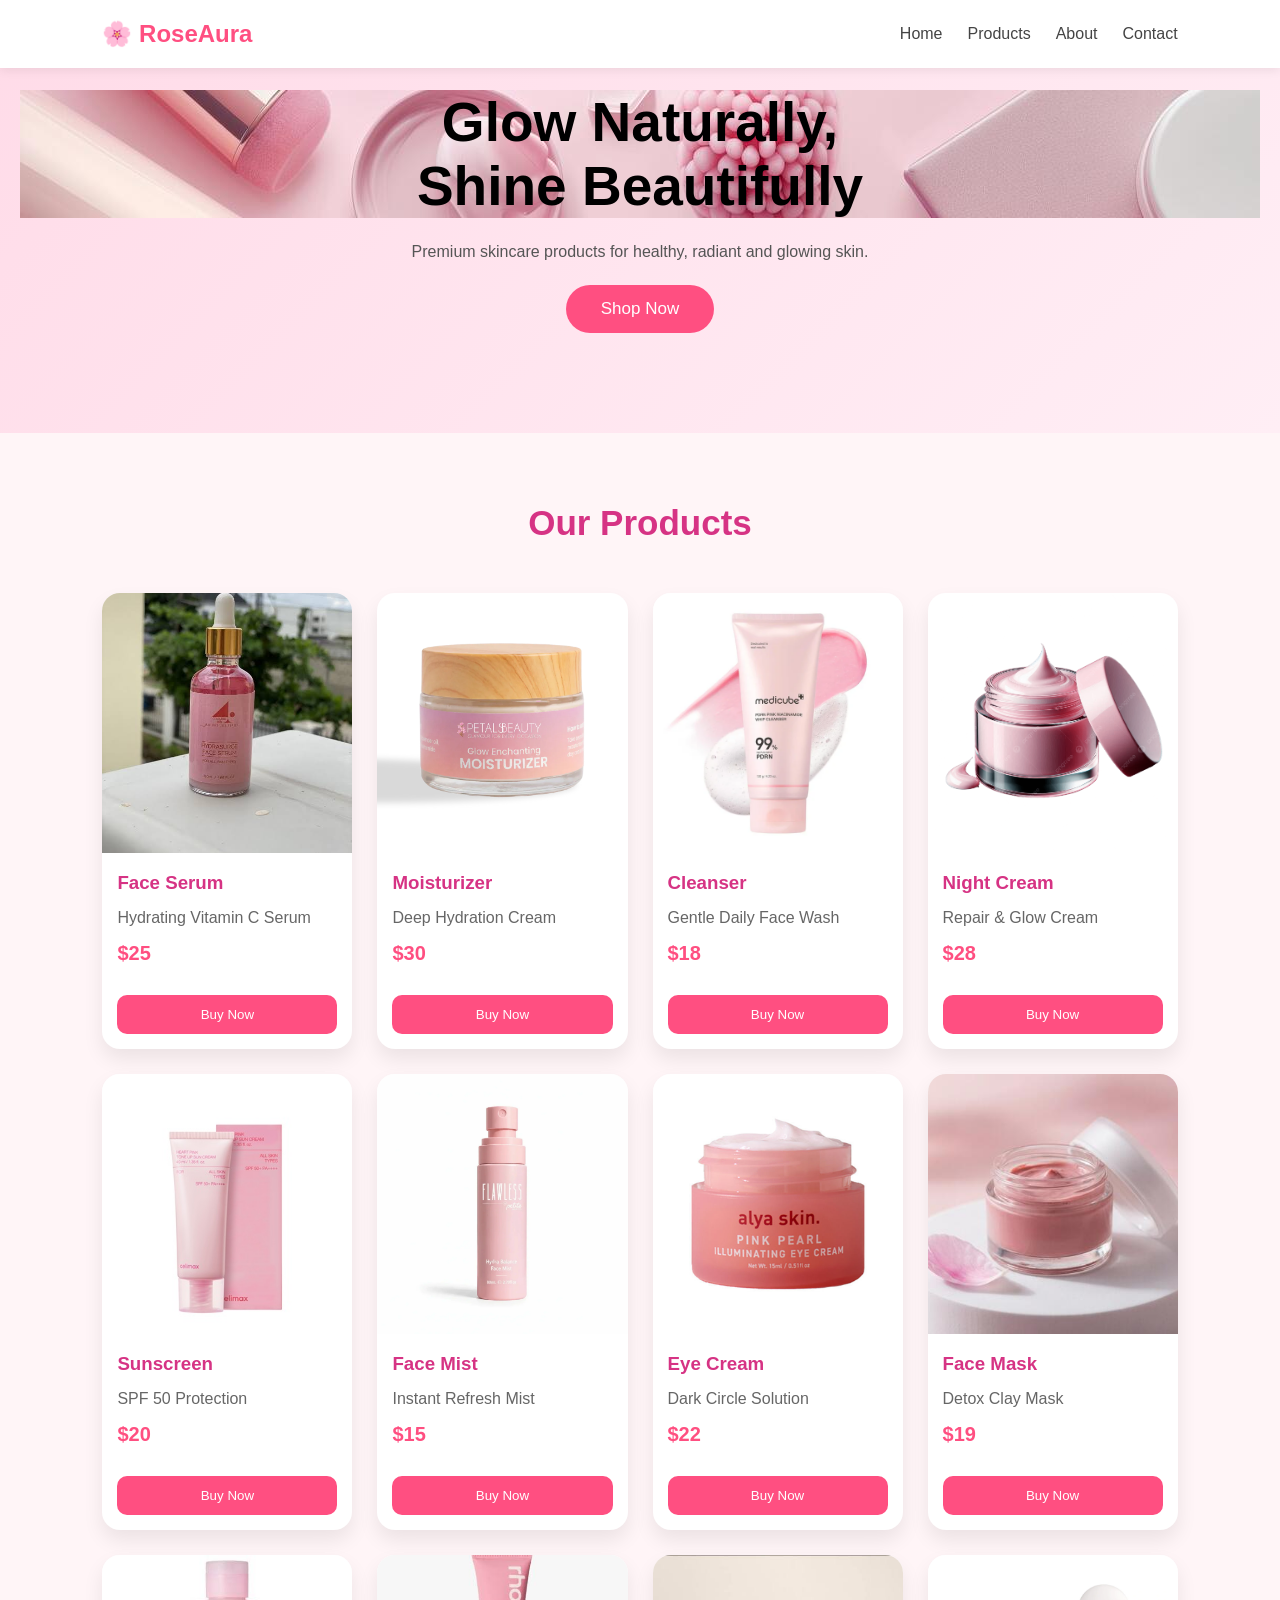
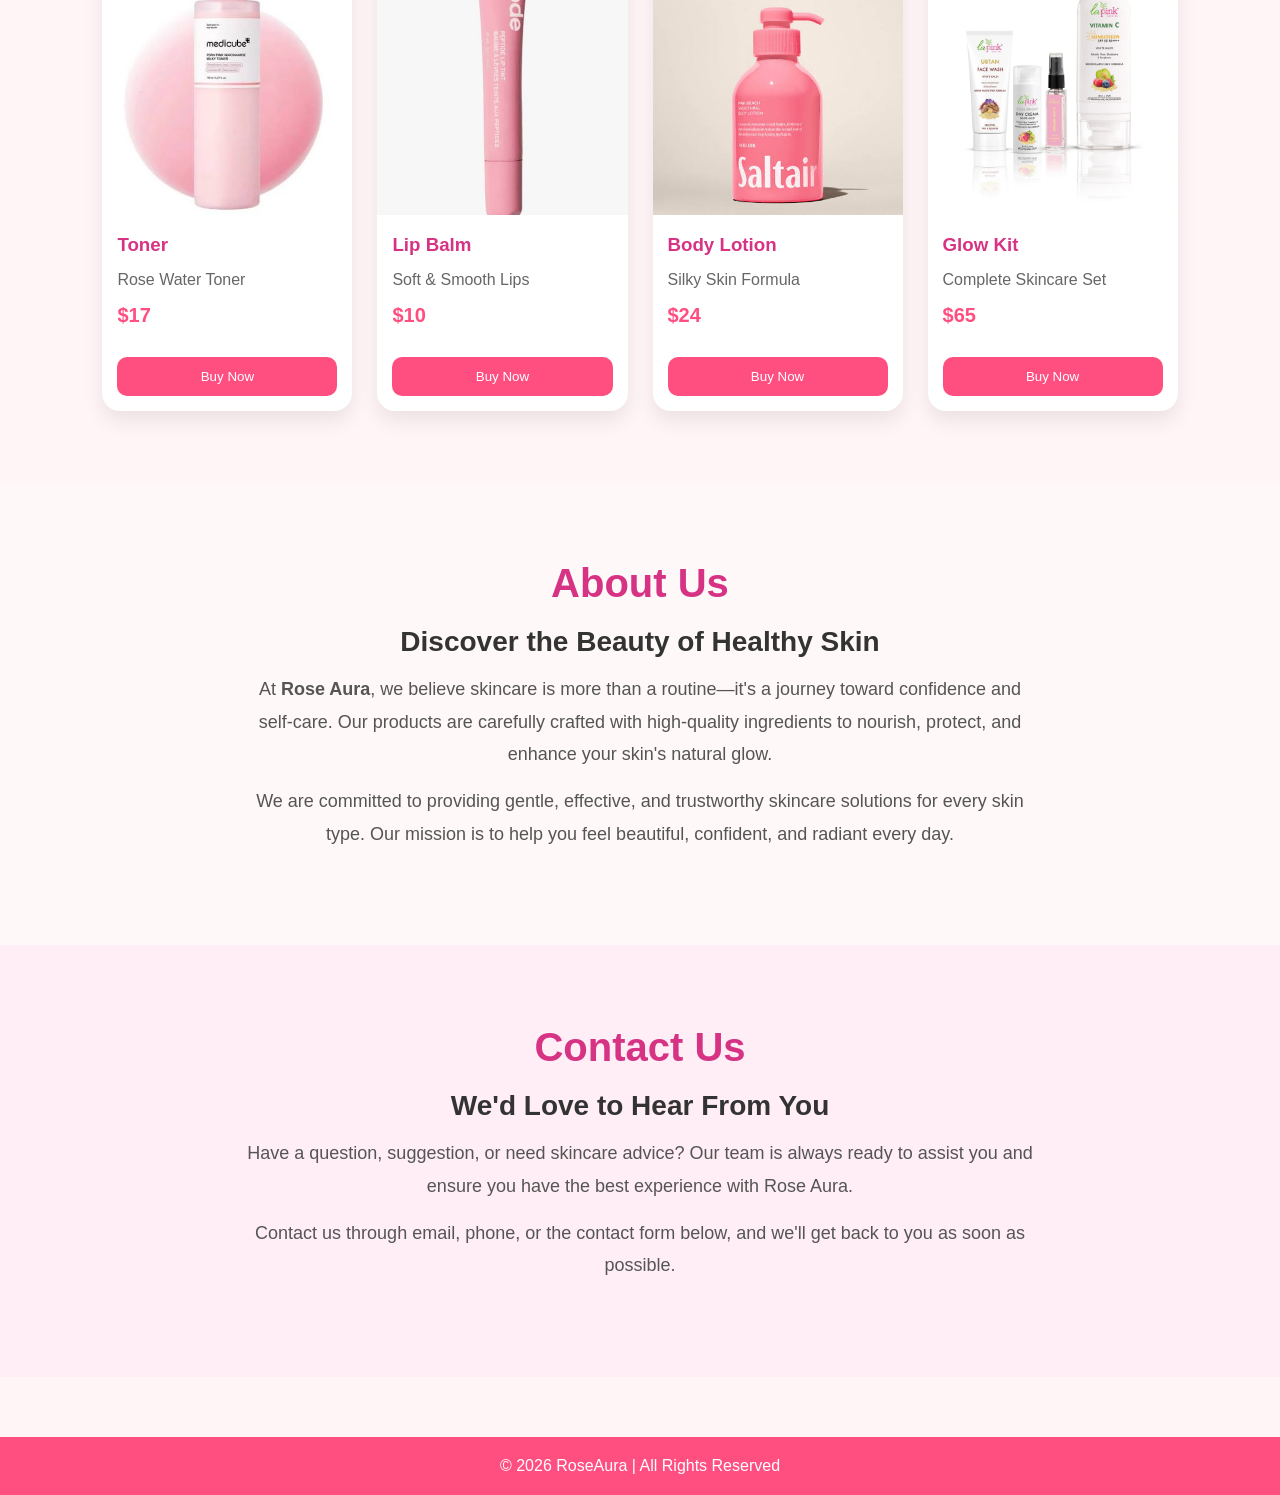
<file: project 2/index.html>
<!DOCTYPE html>
<html lang="en">

<head>
    <meta charset="UTF-8">
    <meta name="viewport" content="width=device-width, initial-scale=1.0">
    <title>RoseAura - Skincare</title>
    <link rel="stylesheet" href="style.css">
</head>

<body>

    <header>
        <nav>
            <h2>🌸 RoseAura</h2>

            <ul>
                <li><a href="#home">Home</a></li>
                <li><a href="#products">Products</a></li>
                <li><a href="#about">About</a></li>
                <li><a href="#contact">Contact</a></li>
            </ul>
        </nav>

        <div id="home" class="hero">
            <h1>Glow Naturally,<br> Shine Beautifully</h1>
            <p>Premium skincare products for healthy, radiant and glowing skin.</p>

            <button>Shop Now</button>
        </div>
    </header>


    <section id="products" class="products">

        <h2>Our Products</h2>

        <div class="card-container">


            <div class="card">
                <img src="./images/face serum.jpeg" alt="">
                <h3>Face Serum</h3>
                <p>Hydrating Vitamin C Serum</p>
                <span>$25</span>
                <button>Buy Now</button>
            </div>


            <div class="card">
                <img src="./images/moisturizer.webp" alt="">
                <h3>Moisturizer</h3>
                <p>Deep Hydration Cream</p>
                <span>$30</span>
                <button>Buy Now</button>
            </div>


            <div class="card">
                <img src="./images/cleanser.webp" alt="">
                <h3>Cleanser</h3>
                <p>Gentle Daily Face Wash</p>
                <span>$18</span>
                <button>Buy Now</button>
            </div>


            <div class="card">
                <img src="./images/night cream.png" alt="">
                <h3>Night Cream</h3>
                <p>Repair & Glow Cream</p>
                <span>$28</span>
                <button>Buy Now</button>
            </div>


            <div class="card">
                <img src="./images/sunscream.jpg" alt="">
                <h3>Sunscreen</h3>
                <p>SPF 50 Protection</p>
                <span>$20</span>
                <button>Buy Now</button>
            </div>


            <div class="card">
                <img src="./images/face mist.webp" alt="">
                <h3>Face Mist</h3>
                <p>Instant Refresh Mist</p>
                <span>$15</span>
                <button>Buy Now</button>
            </div>


            <div class="card">
                <img src="./images/eye cream.jpeg" alt="">
                <h3>Eye Cream</h3>
                <p>Dark Circle Solution</p>
                <span>$22</span>
                <button>Buy Now</button>
            </div>


            <div class="card">
                <img src="./images/face-mask.jpeg" alt="">
                <h3>Face Mask</h3>
                <p>Detox Clay Mask</p>
                <span>$19</span>
                <button>Buy Now</button>
            </div>


            <div class="card">
                <img src="./images/toner.jpeg" alt="">
                <h3>Toner</h3>
                <p>Rose Water Toner</p>
                <span>$17</span>
                <button>Buy Now</button>
            </div>


            <div class="card">
                <img src="./images/lip balm.jpeg" alt="">
                <h3>Lip Balm</h3>
                <p>Soft & Smooth Lips</p>
                <span>$10</span>
                <button>Buy Now</button>
            </div>


            <div class="card">
                <img src="./images/body lotion.jpeg" alt="">
                <h3>Body Lotion</h3>
                <p>Silky Skin Formula</p>
                <span>$24</span>
                <button>Buy Now</button>
            </div>


            <div class="card">
                <img src="./images/glow kit.webp" alt="">
                <h3>Glow Kit</h3>
                <p>Complete Skincare Set</p>
                <span>$65</span>
                <button>Buy Now</button>
            </div>

        </div>

    </section>
   <section id="about" class="about-us">
    <h2>About Us</h2>

    <div class="about-content">
        <h3>Discover the Beauty of Healthy Skin</h3>

        <p>
            At <strong>Rose Aura</strong>, we believe skincare is more than a routine—it's a
            journey toward confidence and self-care. Our products are carefully crafted
            with high-quality ingredients to nourish, protect, and enhance your skin's
            natural glow.
        </p>

        <p>
            We are committed to providing gentle, effective, and trustworthy skincare
            solutions for every skin type. Our mission is to help you feel beautiful,
            confident, and radiant every day.
        </p>
    </div>
</section>

<section id="contact" class="contact">
    <h2>Contact Us</h2>

    <div class="contact-content">
        <h3>We'd Love to Hear From You</h3>

        <p>
            Have a question, suggestion, or need skincare advice? Our team is always
            ready to assist you and ensure you have the best experience with Rose Aura.
        </p>

        <p>
            Contact us through email, phone, or the contact form below, and we'll get
            back to you as soon as possible.
        </p>
    </div>
</section>




    <footer>
        <p>© 2026 RoseAura | All Rights Reserved</p>
    </footer>

</body>

</html>
</file>
<file: project 2/style.css>
* {
    margin: 0;
    padding: 0;
    box-sizing: border-box;
    font-family: Poppins, sans-serif;
}

body {
    background: #fff5f7;
}



nav {
    display: flex;
    justify-content: space-between;
    align-items: center;
    padding: 20px 8%;
    background: white;
    box-shadow: 0 2px 10px rgba(0, 0, 0, .08);
    position: fixed;
    top: 0;
    left: 0;
    z-index: 1000;
    width: 100%;
}

nav h2 {
    color: #ff4f81;
}

nav ul {
    display: flex;
    list-style: none;
    gap: 25px;
}

nav a {
    text-decoration: none;
    color: #444;
    font-weight: 500;
}

a:hover {
    background-color: #ff4f81;
    color: white;
    padding: 12px;
    border-radius: 12px;
    transform: translate(-6px);
}



header {
    background: linear-gradient(135deg, #ffdbe8, #ffeef5);
}

.hero {
    text-align: center;
    padding: 100px 20px;
    padding-top: 90px;
}

.hero h1 {
    font-size: 55px;
    background: url(./images/bg.jpeg);
}

.hero p {
    margin: 20px auto;
    max-width: 600px;
    color: #555;
    line-height: 1.7;
}

.hero button {
    padding: 14px 35px;
    background: #ff4f81;
    color: white;
    border: none;
    border-radius: 30px;
    cursor: pointer;
    font-size: 17px;
}

.hero button:hover {
    background: rgb(214, 29, 60);
}



.products {
    padding: 70px 8%;
}

.products h2 {
    text-align: center;
    color: #d63384;
    margin-bottom: 50px;
    font-size: 35px;
}

.card-container {
    display: grid;
    grid-template-columns: repeat(4, 1fr);
    gap: 25px;
}

.card {
    background: white;
    border-radius: 18px;
    overflow: hidden;
    box-shadow: 0 10px 20px rgba(0, 0, 0, .08);
    transition: .4s;
}

.card:hover {
    transform: translateY(-10px);
}

.card img {
    width: 100%;
    height: 260px;
    object-fit: cover;
}

.card h3 {
    margin: 15px;
    color: #d63384;
}

.card p {
    margin: 0 15px;
    color: #666;
}

.card span {
    display: block;
    margin: 15px;
    font-size: 20px;
    color: #ff4f81;
    font-weight: bold;
}

.card button {
    margin: 15px;
    width: calc(100% - 30px);
    padding: 12px;
    border: none;
    background: #ff4f81;
    color: white;
    border-radius: 10px;
    cursor: pointer;
}

.card button:hover {
    background: #d63384;
}


.about-us {
    padding: 80px 10%;
    background-color: #fff8f8;
    text-align: center;
}

.about-us h2 {
    font-size: 40px;
    color: #d63384;
    margin-bottom: 20px;
}

.about-content h3 {
    font-size: 28px;
    color: #333;
    margin-bottom: 15px;
}

.about-content p {
    font-size: 18px;
    color: #555;
    line-height: 1.8;
    max-width: 800px;
    margin: 15px auto;
}



.contact {
    padding: 80px 10%;
    background-color: #ffeef5;
    text-align: center;
}

.contact h2 {
    font-size: 40px;
    color: #d63384;
    margin-bottom: 20px;
}

.contact-content h3 {
    font-size: 28px;
    color: #333;
    margin-bottom: 15px;
}

.contact-content p {
    font-size: 18px;
    color: #555;
    line-height: 1.8;
    max-width: 800px;
    margin: 15px auto;
}


html {
    scroll-behavior: smooth;
}







footer {
    background: #ff4f81;
    color: white;
    text-align: center;
    padding: 20px;
    margin-top: 60px;
}



@media(max-width:992px) {

    .card-container {
        grid-template-columns: repeat(2, 1fr);
    }

    .hero h1 {
        font-size: 40px;
    }

}


@media (max-width: 600px) {

  .container {
    max-width: 600px;
    width: 100%;
    margin: 0 auto;
    padding: 0 15px;
    box-sizing: border-box;
  }

  nav {
    display: flex;
    justify-content: space-between;
    align-items: center;
    padding: 10px 12px;
  }

  .logo {
    font-size: 18px;
    flex-shrink: 0;
  }

  nav ul {
    display: flex;
    flex-wrap: nowrap;
    gap: 6px;
    list-style: none;
    margin: 0;
    padding: 0;
  }

  nav ul li a {
    font-size: 12px;
    white-space: nowrap;
    text-decoration: none;
  }
}
</file>
